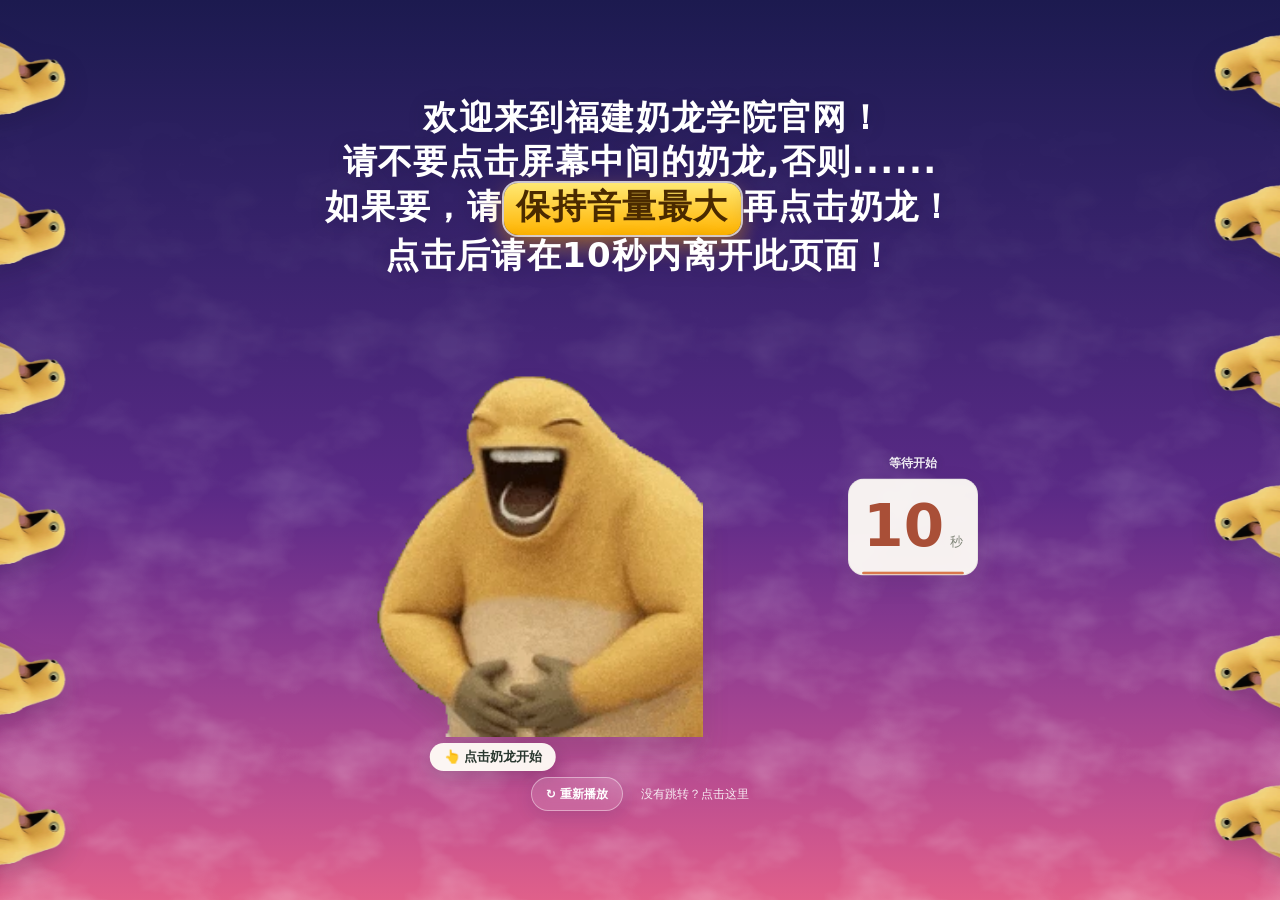
<file: index.html>
<!doctype html>
<html lang="zh-CN">
<head>
  <meta charset="UTF-8" />
  <meta name="viewport" content="width=device-width, initial-scale=1.0" />
  <meta name="theme-color" content="#f4f1e8" />
  <meta name="description" content="奶龙正在大笑，倒计时结束后自动跳转。" />
  <title>三明学院</title>
  <script>
    // 手机访问 index 时进入独立移动页；电脑端保持当前桌面页面。
    // 手机需要查看桌面版时可访问 index.html?desktop=1。
    (function () {
      if (/[?&]desktop=1(?:&|$)/.test(window.location.search)) return;

      var ua = navigator.userAgent || '';
      var mobileUA = /Android|iPhone|iPad|iPod|Mobile|HarmonyOS/i.test(ua);
      var iPadDesktopUA = navigator.platform === 'MacIntel' && navigator.maxTouchPoints > 1;
      var touchPhone = window.matchMedia('(pointer: coarse)').matches && window.innerWidth <= 820;

      if (mobileUA || iPadDesktopUA || touchPhone) {
        // 标记为跳转中，避免 index 和 mobile 各统计一次访问。
        window.__nailongRedirecting = true;
        window.location.replace('mobile.html' + window.location.search + window.location.hash);
      }
    })();
  </script>
  <script>window.__nailongPageOpenedAt = performance.now();</script>
  <script src="stats.js?v=20261112a" defer></script>
  <link rel="preload" href="assets/mascot-sprite-30.webp?v=20261111g" as="image" type="image/webp" fetchpriority="high" />
  <link rel="preload" href="assets/nailong-edge-transparent.png" as="image" type="image/png" />
  <link rel="stylesheet" href="styles.css?v=20261112b" />
  <script src="script.js?v=20261111g" defer></script>
</head>
<body class="grad-028">
  <main class="page-shell">
<h1>&nbsp;&nbsp;欢迎来到福建奶龙学院官网！</h1>
    <h1>请不要点击屏幕中间的奶龙,否则......</h1>
    <h1 class="volume-hint">如果要，请<strong>保持音量最大</strong>再点击奶龙！</h1>
        <h1>点击后请在10秒内离开此页面！</h1> 
    <section class="showcase" id="showcase" aria-label="点击奶龙开始 10 秒倒计时">
      <div class="mascot-wrap" id="mascotWrap" role="button" tabindex="0" aria-label="点击奶龙开始播放声音、动画和倒计时">
        <img
          class="mascot mascot-poster"
          id="mascot"
          src="assets/mascot-laugh-poster.png"
          alt="正在捧腹大笑的奶龙"
          width="240"
          height="240"
          draggable="false"
        />
        <div class="mascot-frames" id="mascotFrames" aria-hidden="true"></div>
        <span class="mascot-play-hint" aria-hidden="true">👆 点击奶龙开始</span>
      </div>

      <div class="countdown-card" id="countdownCard" aria-label="10 秒倒计时">
        <span class="countdown-label" id="countdownLabel">等待开始</span>
        <strong class="countdown-digit" id="countdownDigit" aria-live="assertive">10</strong>
        <span class="countdown-unit">秒</span>
        <div class="countdown-track" aria-hidden="true"><span id="countdownProgress"></span></div>
      </div>
    </section>

    <div class="page-actions">
      <button class="sound-button" id="soundButton" type="button" hidden>开启声音（点击页面也可开启）</button>
      <button class="replay-button" id="replayButton" type="button" aria-label="刷新页面并重新开始 10 秒倒计时">↻ 重新播放</button>
      <a class="manual-link" id="manualLink" href="https://www.fjsmu.edu.cn" rel="noopener noreferrer">没有跳转？点击这里</a>
    </div>

    <div class="visit-stats" id="visitStats" aria-live="polite" hidden>
      <span class="visit-stats__item">总访问量 <strong id="vercount_value_site_pv">--</strong> 次</span>
      <span class="visit-stats__sep" aria-hidden="true">·</span>
      <span class="visit-stats__item">访客 <strong id="vercount_value_site_uv">--</strong> 人</span>
    </div>
  </main>

  <div class="edge-mascots" aria-hidden="true">
    <div class="edge-mascot edge-mascot--left" style="--row: 0;">
      <div class="edge-mascot__pose">
        <img class="edge-mascot__image" src="assets/nailong-edge-transparent.png" alt="" draggable="false" />
      </div>
    </div>
    <div class="edge-mascot edge-mascot--left" style="--row: 1;">
      <div class="edge-mascot__pose">
        <img class="edge-mascot__image" src="assets/nailong-edge-transparent.png" alt="" draggable="false" />
      </div>
    </div>
    <div class="edge-mascot edge-mascot--left" style="--row: 2;">
      <div class="edge-mascot__pose">
        <img class="edge-mascot__image" src="assets/nailong-edge-transparent.png" alt="" draggable="false" />
      </div>
    </div>
    <div class="edge-mascot edge-mascot--left" style="--row: 3;">
      <div class="edge-mascot__pose">
        <img class="edge-mascot__image" src="assets/nailong-edge-transparent.png" alt="" draggable="false" />
      </div>
    </div>
    <div class="edge-mascot edge-mascot--left" style="--row: 4;">
      <div class="edge-mascot__pose">
        <img class="edge-mascot__image" src="assets/nailong-edge-transparent.png" alt="" draggable="false" />
      </div>
    </div>
    <div class="edge-mascot edge-mascot--left" style="--row: 5;">
      <div class="edge-mascot__pose">
        <img class="edge-mascot__image" src="assets/nailong-edge-transparent.png" alt="" draggable="false" />
      </div>
    </div>
    <div class="edge-mascot edge-mascot--right" style="--row: 0;">
      <div class="edge-mascot__pose">
        <img class="edge-mascot__image" src="assets/nailong-edge-transparent.png" alt="" draggable="false" />
      </div>
    </div>
    <div class="edge-mascot edge-mascot--right" style="--row: 1;">
      <div class="edge-mascot__pose">
        <img class="edge-mascot__image" src="assets/nailong-edge-transparent.png" alt="" draggable="false" />
      </div>
    </div>
    <div class="edge-mascot edge-mascot--right" style="--row: 2;">
      <div class="edge-mascot__pose">
        <img class="edge-mascot__image" src="assets/nailong-edge-transparent.png" alt="" draggable="false" />
      </div>
    </div>
    <div class="edge-mascot edge-mascot--right" style="--row: 3;">
      <div class="edge-mascot__pose">
        <img class="edge-mascot__image" src="assets/nailong-edge-transparent.png" alt="" draggable="false" />
      </div>
    </div>
    <div class="edge-mascot edge-mascot--right" style="--row: 4;">
      <div class="edge-mascot__pose">
        <img class="edge-mascot__image" src="assets/nailong-edge-transparent.png" alt="" draggable="false" />
      </div>
    </div>
    <div class="edge-mascot edge-mascot--right" style="--row: 5;">
      <div class="edge-mascot__pose">
        <img class="edge-mascot__image" src="assets/nailong-edge-transparent.png" alt="" draggable="false" />
      </div>
    </div>
  </div>

  <noscript>
    <p class="noscript-note">请启用 JavaScript，或<a href="https://www.fjsmu.edu.cn">直接访问目标网站</a>。</p>
  </noscript>

  <audio id="laughAudio" src="assets/nailong-laugh.mp3" preload="auto" loop playsinline></audio>
</body>
</html>
</file>
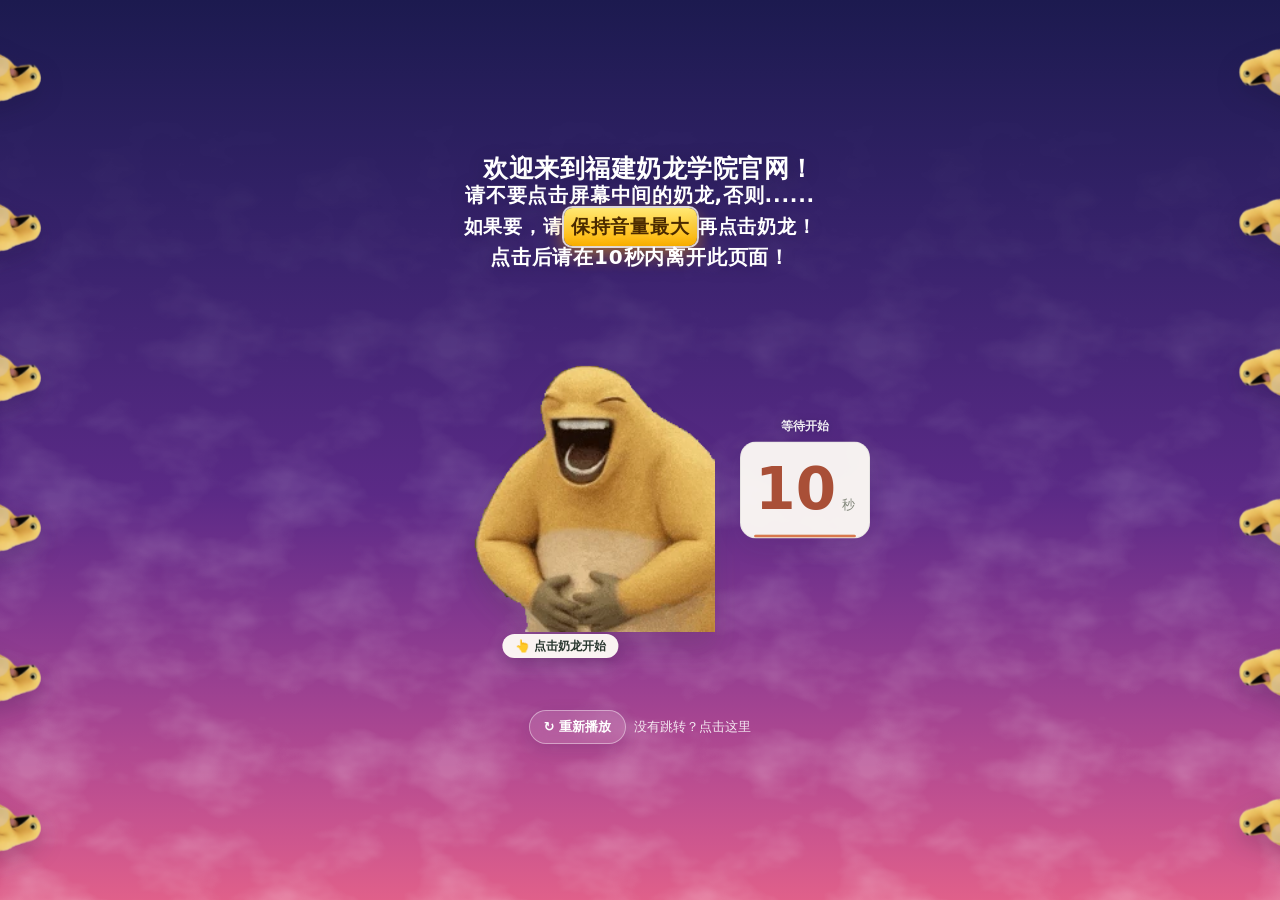
<file: mobile.html>
<!doctype html>
<html lang="zh-CN">
<head>
  <meta charset="UTF-8" />
  <meta name="viewport" content="width=device-width, initial-scale=1.0, viewport-fit=cover" />
  <meta name="theme-color" content="#f4f1e8" />
  <meta name="description" content="奶龙正在大笑，倒计时结束后自动跳转。" />
  <title>三明学院</title>
  <script>window.__nailongPageOpenedAt = performance.now();</script>
  <link rel="preload" href="assets/mascot-sprite-30.webp?v=20261111g" as="image" type="image/webp" fetchpriority="high" />
  <link rel="preload" href="assets/nailong-edge-transparent.png" as="image" type="image/png" />
  <link rel="stylesheet" href="mobile.css?v=20261112b" />
  <script src="mobile.js?v=20261111g" defer></script>
  <script src="stats.js?v=20261112a" defer></script>
</head>
<body class="grad-028 mobile-page">
  <main class="page-shell">
<h1>&nbsp;&nbsp;欢迎来到福建奶龙学院官网！</h1>
    <h1 class="warn-line">请不要点击屏幕中间的奶龙,否则......</h1>
    <h1 class="volume-hint">如果要，请<strong>保持音量最大</strong>再点击奶龙！</h1>
        <h1 class="warn-line">点击后请在10秒内离开此页面！</h1> 
    <section class="showcase" id="showcase" aria-label="点击奶龙开始 10 秒倒计时">
      <div class="mascot-wrap" id="mascotWrap" role="button" tabindex="0" aria-label="点击奶龙开始播放声音、动画和倒计时">
        <img
          class="mascot mascot-poster"
          id="mascot"
          src="assets/mascot-laugh-poster.png"
          alt="正在捧腹大笑的奶龙"
          width="240"
          height="240"
          draggable="false"
        />
        <div class="mascot-frames" id="mascotFrames" aria-hidden="true"></div>
        <span class="mascot-play-hint" aria-hidden="true">👆 点击奶龙开始</span>
      </div>

      <div class="countdown-card" id="countdownCard" aria-label="10 秒倒计时">
        <span class="countdown-label" id="countdownLabel">等待开始</span>
        <strong class="countdown-digit" id="countdownDigit" aria-live="assertive">10</strong>
        <span class="countdown-unit">秒</span>
        <div class="countdown-track" aria-hidden="true"><span id="countdownProgress"></span></div>
      </div>
    </section>

    <div class="page-actions">
      <button class="sound-button" id="soundButton" type="button" hidden>开启声音（点击页面也可开启）</button>
      <button class="replay-button" id="replayButton" type="button" aria-label="刷新页面并重新开始 10 秒倒计时">↻ 重新播放</button>
      <a class="manual-link" id="manualLink" href="https://www.fjsmu.edu.cn" rel="noopener noreferrer">没有跳转？点击这里</a>
    </div>

    <div class="visit-stats" id="visitStats" aria-live="polite" hidden>
      <span class="visit-stats__item">总访问量 <strong id="vercount_value_site_pv">--</strong> 次</span>
      <span class="visit-stats__sep" aria-hidden="true">·</span>
      <span class="visit-stats__item">访客 <strong id="vercount_value_site_uv">--</strong> 人</span>
    </div>
  </main>

  <div class="edge-mascots" aria-hidden="true">
    <div class="edge-mascot edge-mascot--left" style="--row: 0;">
      <div class="edge-mascot__pose">
        <img class="edge-mascot__image" src="assets/nailong-edge-transparent.png" alt="" draggable="false" />
      </div>
    </div>
    <div class="edge-mascot edge-mascot--left" style="--row: 1;">
      <div class="edge-mascot__pose">
        <img class="edge-mascot__image" src="assets/nailong-edge-transparent.png" alt="" draggable="false" />
      </div>
    </div>
    <div class="edge-mascot edge-mascot--left" style="--row: 2;">
      <div class="edge-mascot__pose">
        <img class="edge-mascot__image" src="assets/nailong-edge-transparent.png" alt="" draggable="false" />
      </div>
    </div>
    <div class="edge-mascot edge-mascot--left" style="--row: 3;">
      <div class="edge-mascot__pose">
        <img class="edge-mascot__image" src="assets/nailong-edge-transparent.png" alt="" draggable="false" />
      </div>
    </div>
    <div class="edge-mascot edge-mascot--left" style="--row: 4;">
      <div class="edge-mascot__pose">
        <img class="edge-mascot__image" src="assets/nailong-edge-transparent.png" alt="" draggable="false" />
      </div>
    </div>
    <div class="edge-mascot edge-mascot--left" style="--row: 5;">
      <div class="edge-mascot__pose">
        <img class="edge-mascot__image" src="assets/nailong-edge-transparent.png" alt="" draggable="false" />
      </div>
    </div>
    <div class="edge-mascot edge-mascot--right" style="--row: 0;">
      <div class="edge-mascot__pose">
        <img class="edge-mascot__image" src="assets/nailong-edge-transparent.png" alt="" draggable="false" />
      </div>
    </div>
    <div class="edge-mascot edge-mascot--right" style="--row: 1;">
      <div class="edge-mascot__pose">
        <img class="edge-mascot__image" src="assets/nailong-edge-transparent.png" alt="" draggable="false" />
      </div>
    </div>
    <div class="edge-mascot edge-mascot--right" style="--row: 2;">
      <div class="edge-mascot__pose">
        <img class="edge-mascot__image" src="assets/nailong-edge-transparent.png" alt="" draggable="false" />
      </div>
    </div>
    <div class="edge-mascot edge-mascot--right" style="--row: 3;">
      <div class="edge-mascot__pose">
        <img class="edge-mascot__image" src="assets/nailong-edge-transparent.png" alt="" draggable="false" />
      </div>
    </div>
    <div class="edge-mascot edge-mascot--right" style="--row: 4;">
      <div class="edge-mascot__pose">
        <img class="edge-mascot__image" src="assets/nailong-edge-transparent.png" alt="" draggable="false" />
      </div>
    </div>
    <div class="edge-mascot edge-mascot--right" style="--row: 5;">
      <div class="edge-mascot__pose">
        <img class="edge-mascot__image" src="assets/nailong-edge-transparent.png" alt="" draggable="false" />
      </div>
    </div>
  </div>

  <noscript>
    <p class="noscript-note">请启用 JavaScript，或<a href="https://www.fjsmu.edu.cn">直接访问目标网站</a>。</p>
  </noscript>

  <audio id="laughAudio" src="assets/nailong-laugh.mp3" preload="auto" loop playsinline></audio>
</body>
</html>
</file>
<file: styles.css>
:root {
  color-scheme: light;
  --paper: #f4f1e8;
  --ink: #29372f;
  --muted: #858a7e;
  --accent: #d9784d;
  --accent-dark: #a94f37;
  --ease-pop: cubic-bezier(.2, .9, .25, 1.25);
}

* { box-sizing: border-box; }
html, body { min-width: 320px; min-height: 100%; }
body {
  min-height: 100vh;
  min-height: 100svh;
  margin: 0;
  overflow-x: hidden;
  color: #fff;
  background-color: #1c1a4f;
  background-image: linear-gradient(180deg, #1c1a4f, #5b2a86 55%, #e0608a);
  background-image: linear-gradient(180deg in oklch, #1c1a4f, #5b2a86 55%, #e0608a);
  background-attachment: fixed;
  font-family: ui-sans-serif, system-ui, -apple-system, BlinkMacSystemFont, "Segoe UI", "PingFang SC", "Microsoft YaHei", sans-serif;
}

.page-shell {
  position: relative;
  z-index: 1;
  display: flex;
  width: min(100% - 40px, 780px);
  min-height: 100vh;
  min-height: 100svh;
  margin: 0 auto;
  padding: 28px 0 22px;
  align-items: center;
  flex-direction: column;
  justify-content: center;
}

h1 {
  margin: 0 0 -2px;
  color: #fff;
  text-shadow: 0 2px 18px rgba(25, 15, 55, .24);
  font-size: clamp(25px, 4vw, 34px);
  font-weight: 850;
  letter-spacing: .04em;
}

/* 音量提示：奶龙同款亮黄色高亮块，一眼可见。 */
.volume-hint strong {
  display: inline-block;
  margin: 0 .06em;
  padding: .04em .36em .14em;
  border-radius: .42em;
  color: #4a2a00;
  background: linear-gradient(180deg, #ffe873, #ffb300);
  box-shadow: 0 0 0 2px rgba(255, 255, 255, .72), 0 10px 22px rgba(255, 168, 0, .5);
  text-shadow: none;
  white-space: nowrap;
}

.showcase {
  position: relative;
  isolation: isolate;
  width: min(100%, 760px);
  height: 500px;
}

.mascot-wrap {
  position: absolute;
  z-index: 2;
  top: 50%;
  left: 3%;
  display: grid;
  width: min(66%, 420px);
  place-items: center;
  transform: translateY(-50%);
  transform-origin: 50% 75%;
}

.mascot {
  display: block;
  width: 100%;
  height: auto;
  object-fit: contain;
  user-select: none;
  -webkit-user-drag: none;
  filter: drop-shadow(0 16px 13px rgba(56, 63, 48, .12));
}

/* 右侧倒计时：保持简洁，不使用环形或圆形底图。 */
.countdown-card {
  position: absolute;
  z-index: 12;
  top: 50%;
  right: clamp(8px, 5vw, 42px);
  display: flex;
  min-width: 126px;
  align-items: baseline;
  justify-content: center;
  gap: 6px;
  padding: 17px 14px 20px;
  border: 1px solid rgba(41, 55, 47, .07);
  border-radius: 16px;
  color: var(--ink);
  background: rgba(255, 253, 247, .94);
  box-shadow: 0 8px 26px rgba(48, 57, 45, .08);
  transform: translateY(-50%);
}

.countdown-label {
  position: absolute;
  top: -25px;
  left: 0;
  width: 100%;
  color: rgba(255, 255, 255, .9);
  font-size: 12px;
  font-weight: 650;
  text-align: center;
  text-shadow: 0 1px 8px rgba(25, 15, 55, .25);
}

.countdown-digit {
  min-width: 54px;
  color: var(--accent-dark);
  font-size: 58px;
  font-weight: 900;
  line-height: 1;
  text-align: center;
  font-variant-numeric: tabular-nums;
}

.countdown-digit.pop { animation: digitPop .42s var(--ease-pop); }
.countdown-unit { color: var(--muted); font-size: 13px; }

.countdown-track {
  position: absolute;
  right: 13px;
  bottom: 0;
  left: 13px;
  height: 3px;
  overflow: hidden;
  border-radius: 3px;
  background: #e8e3d8;
}

.countdown-track span {
  display: block;
  width: 100%;
  height: 100%;
  border-radius: inherit;
  background: var(--accent);
  transform: scaleX(1);
  transform-origin: left center;
  transition: transform .9s linear;
}

.page-actions {
  display: flex;
  min-height: 30px;
  align-items: center;
  justify-content: center;
  flex-wrap: wrap;
  gap: 12px 18px;
}

/* 访客统计：轻量地放在操作按钮下方，不抢倒计时的视觉重点。 */
.visit-stats {
  display: inline-flex;
  min-height: 26px;
  align-items: center;
  justify-content: center;
  gap: 8px;
  margin-top: 10px;
  padding: 4px 12px;
  border: 1px solid rgba(255, 255, 255, .22);
  border-radius: 999px;
  color: rgba(255, 255, 255, .92);
  background: rgba(28, 26, 79, .34);
  font-size: 12.5px;
  line-height: 1;
  letter-spacing: .02em;
  backdrop-filter: blur(6px);
}

.visit-stats strong {
  color: #fff;
  font-weight: 800;
  font-variant-numeric: tabular-nums;
  text-shadow: 0 1px 2px rgba(24, 12, 60, .35);
}

.visit-stats__sep { opacity: .4; }

.visit-stats[hidden] { display: none; }

.visit-stats--offline { opacity: .55; }

.manual-link {
  color: rgba(255, 255, 255, .88);
  font-size: 12px;
  text-decoration: none;
  text-underline-offset: 3px;
}
.manual-link:hover { color: #fff; text-decoration: underline; }

.sound-button {
  padding: 7px 12px;
  border: 1px solid #d9d2c3;
  border-radius: 999px;
  color: var(--ink);
  background: #fffdf7;
  font: inherit;
  font-size: 12px;
  cursor: pointer;
}
.sound-button[hidden] { display: none; }

.replay-button {
  display: inline-flex;
  min-height: 34px;
  align-items: center;
  justify-content: center;
  gap: 7px;
  padding: 7px 14px;
  border: 1px solid rgba(255, 255, 255, .42);
  border-radius: 999px;
  color: #fff;
  background: rgba(255, 255, 255, .13);
  box-shadow: 0 5px 18px rgba(28, 26, 79, .12);
  backdrop-filter: blur(8px);
  font: inherit;
  font-size: 12px;
  font-weight: 650;
  cursor: pointer;
  transition: background-color .18s ease, border-color .18s ease, transform .18s ease;
}
.replay-button:hover {
  border-color: rgba(255, 255, 255, .72);
  background: rgba(255, 255, 255, .22);
  transform: translateY(-1px);
}
.replay-button:active { transform: translateY(0); }
.replay-button:focus-visible,
.sound-button:focus-visible,
.manual-link:focus-visible {
  outline: 2px solid #fff;
  outline-offset: 3px;
}

.sound-button:hover { border-color: var(--accent); }

.noscript-note {
  position: fixed;
  right: 16px;
  bottom: 16px;
  left: 16px;
  margin: 0;
  padding: 12px 16px;
  border-radius: 10px;
  color: var(--ink);
  background: #fffdf7;
  text-align: center;
}
.noscript-note a { color: var(--accent-dark); }

@media (max-width: 600px) {
  .page-shell { width: min(100% - 24px, 480px); padding: 20px 0 16px; }
  h1 { margin-bottom: 0; font-size: 27px; }
  .showcase { height: min(112vw, 430px); min-height: 300px; }
  .mascot-wrap { left: 0; width: 72%; }
  .countdown-card {
    right: 2px;
    min-width: 82px;
    gap: 3px;
    padding: 13px 5px 16px;
    border-radius: 13px;
  }
  .countdown-label { top: -22px; font-size: 11px; }
  .countdown-digit { min-width: 45px; font-size: 47px; }
  .countdown-unit { font-size: 12px; }
  .countdown-track { right: 9px; left: 9px; }
  .page-actions { min-height: 34px; }
}

@media (prefers-reduced-motion: reduce) {
  *, *::before, *::after { animation-duration: .01ms !important; animation-iteration-count: 1 !important; transition-duration: .01ms !important; }
}

/* Dusk gradient is now the full-page backdrop, not a standalone card. */
body.grad-028 {
  position: relative;
  isolation: isolate;
}

body.grad-028::before {
  content: "";
  position: fixed;
  inset: 0;
  z-index: 0;
  background: url("data:image/svg+xml,%3Csvg xmlns='http://www.w3.org/2000/svg' width='420' height='420'%3E%3Cfilter id='m' x='0' y='0' width='100%25' height='100%25'%3E%3CfeTurbulence type='fractalNoise' baseFrequency='.011 .02' numOctaves='4' seed='3' stitchTiles='stitch'/%3E%3CfeColorMatrix values='0 0 0 0 1 0 0 0 0 1 0 0 0 0 1 2.4 0 0 0 -1'/%3E%3C/filter%3E%3Crect width='100%25' height='100%25' filter='%75rl(%23m)'/%3E%3C/svg%3E") 0 0 / 420px 420px;
  opacity: .22;
  mask: linear-gradient(to top, #000 8%, #0000 90%);
  animation: grad-028-drift 70s linear infinite;
  pointer-events: none;
}

@keyframes grad-028-drift {
  to { background-position: 420px 0; }
}

@media (prefers-reduced-motion: reduce) {
  body.grad-028::before {
    animation: none !important;
    transition: none !important;
  }
}


/* 左右双列循环弹射：每列由上至下错峰启动，持续循环到页面 10 秒跳转。 */
.page-shell { z-index: 2; }
.edge-mascots {
  position: fixed;
  z-index: 8;
  inset: 0;
  overflow: hidden;
  pointer-events: none;
  user-select: none;
}
.edge-mascot {
  position: absolute;
  top: calc(var(--row) * 16.6667% + 8.3333%);
  display: block;
  width: clamp(76px, 9vw, 112px);
  aspect-ratio: 504 / 495;
  filter: drop-shadow(0 9px 12px rgba(20, 13, 45, .2));
  will-change: transform;
  -webkit-user-drag: none;
  --cycle-duration: 1.65s;
  --row-delay: calc(var(--row) * .19s);
}
.edge-mascot__pose {
  width: 100%;
  height: 100%;
  transform-origin: 50% 50%;
  will-change: transform;
}
.edge-mascot__image {
  display: block;
  width: 100%;
  height: 100%;
  object-fit: contain;
  user-select: none;
  -webkit-user-drag: none;
}

/* 左列：从左侧屏幕外向右弹入；每轮弹射后立即进入下一轮。 */
.edge-mascot--left {
  left: -7px;
  transform: translate(-128%, -50%);
  animation: edge-pop-left var(--cycle-duration) cubic-bezier(.16, .88, .25, 1) var(--row-delay) infinite both;
}
.edge-mascot--left .edge-mascot__pose {
  animation: edge-pop-squash-x var(--cycle-duration) ease-out var(--row-delay) infinite both;
}
.edge-mascot--left .edge-mascot__image { transform: rotate(90deg); }

/* 右列相对左列错开 0.08 秒；两列均保持从上至下的弹射顺序。 */
.edge-mascot--right {
  right: -7px;
  transform: translate(128%, -50%);
  animation: edge-pop-right var(--cycle-duration) cubic-bezier(.16, .88, .25, 1) calc(var(--row-delay) + .08s) infinite both;
}
.edge-mascot--right .edge-mascot__pose {
  animation: edge-pop-squash-x var(--cycle-duration) ease-out calc(var(--row-delay) + .08s) infinite both;
}
.edge-mascot--right .edge-mascot__image { transform: rotate(-90deg); }

/* 单次弹射仍为 0.62 秒；剩余时间保持在边缘。1.65 秒后从屏幕外重新弹入。 */
@keyframes edge-pop-left {
  0%    { transform: translate(-128%, -50%) rotate(-8deg); }
  14.3% { transform: translate(-17%, -50%) rotate(4.2deg); }
  21.1% { transform: translate(-37%, -50%) rotate(-2.8deg); }
  26.7% { transform: translate(-25%, -50%) rotate(1.7deg); }
  31.6% { transform: translate(-33%, -50%) rotate(-.9deg); }
  35.3% { transform: translate(-29%, -50%) rotate(.35deg); }
  37.6%, 100% { transform: translate(-30%, -50%) rotate(0); }
}
@keyframes edge-pop-right {
  0%    { transform: translate(128%, -50%) rotate(8deg); }
  14.3% { transform: translate(17%, -50%) rotate(-4.2deg); }
  21.1% { transform: translate(37%, -50%) rotate(2.8deg); }
  26.7% { transform: translate(25%, -50%) rotate(-1.7deg); }
  31.6% { transform: translate(33%, -50%) rotate(.9deg); }
  35.3% { transform: translate(29%, -50%) rotate(-.35deg); }
  37.6%, 100% { transform: translate(30%, -50%) rotate(0); }
}
@keyframes edge-pop-squash-x {
  0%    { transform: scale(.78, .92); }
  14.3% { transform: scale(1.16, .88); }
  21.1% { transform: scale(.86, 1.12); }
  26.7% { transform: scale(1.07, .96); }
  31.6% { transform: scale(.95, 1.04); }
  35.3% { transform: scale(1.015, .995); }
  37.6%, 100% { transform: scale(1, 1); }
}

@media (max-width: 600px) {
  .edge-mascot { width: clamp(54px, 16vw, 82px); }
  .edge-mascot--left { left: -5px; }
  .edge-mascot--right { right: -5px; }
}

@media (prefers-reduced-motion: reduce) {
  .edge-mascot,
  .edge-mascot__pose {
    animation: none !important;
    will-change: auto;
  }
  .edge-mascot--left { transform: translate(-30%, -50%); }
  .edge-mascot--right { transform: translate(30%, -50%); }
  .edge-mascot__pose { transform: none; }
}

/* ===== 中间奶龙：点击后逐帧播放 PNG 精灵图 =====
   精灵图为 8 列 × 8 行，每格 244px（59 帧）。JavaScript 每 100ms
   修改 background-position，不依赖 GIF/动态 WebP/Canvas，
   在微信内置浏览器中也能稳定逐帧播放。 */
.mascot-wrap {
  cursor: pointer;
  -webkit-tap-highlight-color: transparent;
  -webkit-touch-callout: none;
  touch-action: manipulation;
}

.mascot-wrap:focus-visible {
  border-radius: 18px;
  outline: 3px solid rgba(255, 255, 255, .9);
  outline-offset: 6px;
}

.mascot-poster { transition: transform .15s ease; }
.mascot-wrap:active .mascot-poster { transform: scale(.975); }

.mascot-play-hint {
  position: absolute;
  z-index: 4;
  top: calc(100% + 6px);
  left: 50%;
  padding: 5px 14px;
  border-radius: 999px;
  color: var(--ink);
  background: rgba(255, 253, 247, .95);
  box-shadow: 0 6px 18px rgba(20, 13, 45, .2);
  font-size: 13px;
  font-weight: 700;
  line-height: 1.35;
  white-space: nowrap;
  pointer-events: none;
  transform: translateX(-50%);
  transition: opacity .2s ease, visibility .2s ease;
}

body.experience-started .mascot-play-hint {
  opacity: 0;
  visibility: hidden;
}

.mascot-frames {
  position: absolute;
  inset: 0;
  display: none;
  background-repeat: no-repeat;
  background-position: 0 0;
  background-size: 800% 800%;
  pointer-events: none;
  filter: drop-shadow(0 16px 13px rgba(56, 63, 48, .12));
}

/* 第一帧精灵图就位后才隐藏静态图，避免点击瞬间闪白。 */
.mascot-wrap.is-frames-playing .mascot-poster { visibility: hidden; }
.mascot-wrap.is-frames-playing .mascot-frames { display: block; }

/* 精灵图仍在下载时，让静态图轻微晃动，提示已经响应点击。 */
@keyframes mascot-waiting {
  0%, 100% { transform: translateY(0) rotate(0); }
  25%      { transform: translateY(-3px) rotate(-1.4deg); }
  75%      { transform: translateY(2px) rotate(1.4deg); }
}

.mascot-wrap.is-waiting .mascot-poster {
  visibility: visible;
  animation: mascot-waiting .7s ease-in-out infinite;
}
</file>
<file: mobile.css>
:root {
  color-scheme: light;
  --paper: #f4f1e8;
  --ink: #29372f;
  --muted: #858a7e;
  --accent: #d9784d;
  --accent-dark: #a94f37;
  --ease-pop: cubic-bezier(.2, .9, .25, 1.25);
}

* { box-sizing: border-box; }
html, body { min-width: 320px; min-height: 100%; }
body {
  min-height: 100vh;
  min-height: 100svh;
  margin: 0;
  overflow-x: hidden;
  color: #fff;
  background-color: #1c1a4f;
  background-image: linear-gradient(180deg, #1c1a4f, #5b2a86 55%, #e0608a);
  background-image: linear-gradient(180deg in oklch, #1c1a4f, #5b2a86 55%, #e0608a);
  background-attachment: fixed;
  font-family: ui-sans-serif, system-ui, -apple-system, BlinkMacSystemFont, "Segoe UI", "PingFang SC", "Microsoft YaHei", sans-serif;
}

.page-shell {
  position: relative;
  z-index: 1;
  display: flex;
  width: min(100% - 40px, 780px);
  min-height: 100vh;
  min-height: 100svh;
  margin: 0 auto;
  padding: 28px 0 22px;
  align-items: center;
  flex-direction: column;
  justify-content: center;
}

h1 {
  margin: 0 0 -2px;
  color: #fff;
  text-shadow: 0 2px 18px rgba(25, 15, 55, .24);
  font-size: clamp(25px, 4vw, 34px);
  font-weight: 850;
  letter-spacing: .04em;
}

.showcase {
  position: relative;
  isolation: isolate;
  width: min(100%, 760px);
  height: 500px;
}

.mascot-wrap {
  position: absolute;
  z-index: 2;
  top: 50%;
  left: 3%;
  display: grid;
  width: min(66%, 420px);
  place-items: center;
  transform: translateY(-50%);
  transform-origin: 50% 75%;
}

.mascot {
  display: block;
  width: 100%;
  height: auto;
  object-fit: contain;
  user-select: none;
  -webkit-user-drag: none;
  filter: drop-shadow(0 16px 13px rgba(56, 63, 48, .12));
}

/* 右侧倒计时：保持简洁，不使用环形或圆形底图。 */
.countdown-card {
  position: absolute;
  z-index: 12;
  top: 50%;
  right: clamp(8px, 5vw, 42px);
  display: flex;
  min-width: 126px;
  align-items: baseline;
  justify-content: center;
  gap: 6px;
  padding: 17px 14px 20px;
  border: 1px solid rgba(41, 55, 47, .07);
  border-radius: 16px;
  color: var(--ink);
  background: rgba(255, 253, 247, .94);
  box-shadow: 0 8px 26px rgba(48, 57, 45, .08);
  transform: translateY(-50%);
}

.countdown-label {
  position: absolute;
  top: -25px;
  left: 0;
  width: 100%;
  color: rgba(255, 255, 255, .9);
  font-size: 12px;
  font-weight: 650;
  text-align: center;
  text-shadow: 0 1px 8px rgba(25, 15, 55, .25);
}

.countdown-digit {
  min-width: 54px;
  color: var(--accent-dark);
  font-size: 58px;
  font-weight: 900;
  line-height: 1;
  text-align: center;
  font-variant-numeric: tabular-nums;
}

.countdown-digit.pop { animation: digitPop .42s var(--ease-pop); }
.countdown-unit { color: var(--muted); font-size: 13px; }

.countdown-track {
  position: absolute;
  right: 13px;
  bottom: 0;
  left: 13px;
  height: 3px;
  overflow: hidden;
  border-radius: 3px;
  background: #e8e3d8;
}

.countdown-track span {
  display: block;
  width: 100%;
  height: 100%;
  border-radius: inherit;
  background: var(--accent);
  transform: scaleX(1);
  transform-origin: left center;
  transition: transform .9s linear;
}

.page-actions {
  display: flex;
  min-height: 30px;
  align-items: center;
  justify-content: center;
  flex-wrap: wrap;
  gap: 12px 18px;
}

.manual-link {
  color: rgba(255, 255, 255, .88);
  font-size: 12px;
  text-decoration: none;
  text-underline-offset: 3px;
}
.manual-link:hover { color: #fff; text-decoration: underline; }

.sound-button {
  padding: 7px 12px;
  border: 1px solid #d9d2c3;
  border-radius: 999px;
  color: var(--ink);
  background: #fffdf7;
  font: inherit;
  font-size: 12px;
  cursor: pointer;
}
.sound-button[hidden] { display: none; }

.replay-button {
  display: inline-flex;
  min-height: 34px;
  align-items: center;
  justify-content: center;
  gap: 7px;
  padding: 7px 14px;
  border: 1px solid rgba(255, 255, 255, .42);
  border-radius: 999px;
  color: #fff;
  background: rgba(255, 255, 255, .13);
  box-shadow: 0 5px 18px rgba(28, 26, 79, .12);
  backdrop-filter: blur(8px);
  font: inherit;
  font-size: 12px;
  font-weight: 650;
  cursor: pointer;
  transition: background-color .18s ease, border-color .18s ease, transform .18s ease;
}
.replay-button:hover {
  border-color: rgba(255, 255, 255, .72);
  background: rgba(255, 255, 255, .22);
  transform: translateY(-1px);
}
.replay-button:active { transform: translateY(0); }
.replay-button:focus-visible,
.sound-button:focus-visible,
.manual-link:focus-visible {
  outline: 2px solid #fff;
  outline-offset: 3px;
}

.sound-button:hover { border-color: var(--accent); }

.noscript-note {
  position: fixed;
  right: 16px;
  bottom: 16px;
  left: 16px;
  margin: 0;
  padding: 12px 16px;
  border-radius: 10px;
  color: var(--ink);
  background: #fffdf7;
  text-align: center;
}
.noscript-note a { color: var(--accent-dark); }

@media (max-width: 600px) {
  .page-shell { width: min(100% - 24px, 480px); padding: 20px 0 16px; }
  h1 { margin-bottom: 0; font-size: 27px; }
  .showcase { height: min(112vw, 430px); min-height: 300px; }
  .mascot-wrap { left: 0; width: 72%; }
  .countdown-card {
    right: 2px;
    min-width: 82px;
    gap: 3px;
    padding: 13px 5px 16px;
    border-radius: 13px;
  }
  .countdown-label { top: -22px; font-size: 11px; }
  .countdown-digit { min-width: 45px; font-size: 47px; }
  .countdown-unit { font-size: 12px; }
  .countdown-track { right: 9px; left: 9px; }
  .page-actions { min-height: 34px; }
}

@media (prefers-reduced-motion: reduce) {
  *, *::before, *::after { animation-duration: .01ms !important; animation-iteration-count: 1 !important; transition-duration: .01ms !important; }
}

/* Dusk gradient is now the full-page backdrop, not a standalone card. */
body.grad-028 {
  position: relative;
  isolation: isolate;
}

body.grad-028::before {
  content: "";
  position: fixed;
  inset: 0;
  z-index: 0;
  background: url("data:image/svg+xml,%3Csvg xmlns='http://www.w3.org/2000/svg' width='420' height='420'%3E%3Cfilter id='m' x='0' y='0' width='100%25' height='100%25'%3E%3CfeTurbulence type='fractalNoise' baseFrequency='.011 .02' numOctaves='4' seed='3' stitchTiles='stitch'/%3E%3CfeColorMatrix values='0 0 0 0 1 0 0 0 0 1 0 0 0 0 1 2.4 0 0 0 -1'/%3E%3C/filter%3E%3Crect width='100%25' height='100%25' filter='%75rl(%23m)'/%3E%3C/svg%3E") 0 0 / 420px 420px;
  opacity: .22;
  mask: linear-gradient(to top, #000 8%, #0000 90%);
  animation: grad-028-drift 70s linear infinite;
  pointer-events: none;
}

@keyframes grad-028-drift {
  to { background-position: 420px 0; }
}

@media (prefers-reduced-motion: reduce) {
  body.grad-028::before {
    animation: none !important;
    transition: none !important;
  }
}


/* 左右双列循环弹射：每列由上至下错峰启动，持续循环到页面 10 秒跳转。 */
.page-shell { z-index: 2; }
.edge-mascots {
  position: fixed;
  z-index: 8;
  inset: 0;
  overflow: hidden;
  pointer-events: none;
  user-select: none;
}
.edge-mascot {
  position: absolute;
  top: calc(var(--row) * 16.6667% + 8.3333%);
  display: block;
  width: clamp(76px, 9vw, 112px);
  aspect-ratio: 504 / 495;
  filter: drop-shadow(0 9px 12px rgba(20, 13, 45, .2));
  will-change: transform;
  -webkit-user-drag: none;
  --cycle-duration: 1.65s;
  --row-delay: calc(var(--row) * .19s);
}
.edge-mascot__pose {
  width: 100%;
  height: 100%;
  transform-origin: 50% 50%;
  will-change: transform;
}
.edge-mascot__image {
  display: block;
  width: 100%;
  height: 100%;
  object-fit: contain;
  user-select: none;
  -webkit-user-drag: none;
}

/* 左列：从左侧屏幕外向右弹入；每轮弹射后立即进入下一轮。 */
.edge-mascot--left {
  left: -7px;
  transform: translate(-128%, -50%);
  animation: edge-pop-left var(--cycle-duration) cubic-bezier(.16, .88, .25, 1) var(--row-delay) infinite both;
}
.edge-mascot--left .edge-mascot__pose {
  animation: edge-pop-squash-x var(--cycle-duration) ease-out var(--row-delay) infinite both;
}
.edge-mascot--left .edge-mascot__image { transform: rotate(90deg); }

/* 右列相对左列错开 0.08 秒；两列均保持从上至下的弹射顺序。 */
.edge-mascot--right {
  right: -7px;
  transform: translate(128%, -50%);
  animation: edge-pop-right var(--cycle-duration) cubic-bezier(.16, .88, .25, 1) calc(var(--row-delay) + .08s) infinite both;
}
.edge-mascot--right .edge-mascot__pose {
  animation: edge-pop-squash-x var(--cycle-duration) ease-out calc(var(--row-delay) + .08s) infinite both;
}
.edge-mascot--right .edge-mascot__image { transform: rotate(-90deg); }

/* 单次弹射仍为 0.62 秒；剩余时间保持在边缘。1.65 秒后从屏幕外重新弹入。 */
@keyframes edge-pop-left {
  0%    { transform: translate(-128%, -50%) rotate(-8deg); }
  14.3% { transform: translate(-17%, -50%) rotate(4.2deg); }
  21.1% { transform: translate(-37%, -50%) rotate(-2.8deg); }
  26.7% { transform: translate(-25%, -50%) rotate(1.7deg); }
  31.6% { transform: translate(-33%, -50%) rotate(-.9deg); }
  35.3% { transform: translate(-29%, -50%) rotate(.35deg); }
  37.6%, 100% { transform: translate(-30%, -50%) rotate(0); }
}
@keyframes edge-pop-right {
  0%    { transform: translate(128%, -50%) rotate(8deg); }
  14.3% { transform: translate(17%, -50%) rotate(-4.2deg); }
  21.1% { transform: translate(37%, -50%) rotate(2.8deg); }
  26.7% { transform: translate(25%, -50%) rotate(-1.7deg); }
  31.6% { transform: translate(33%, -50%) rotate(.9deg); }
  35.3% { transform: translate(29%, -50%) rotate(-.35deg); }
  37.6%, 100% { transform: translate(30%, -50%) rotate(0); }
}
@keyframes edge-pop-squash-x {
  0%    { transform: scale(.78, .92); }
  14.3% { transform: scale(1.16, .88); }
  21.1% { transform: scale(.86, 1.12); }
  26.7% { transform: scale(1.07, .96); }
  31.6% { transform: scale(.95, 1.04); }
  35.3% { transform: scale(1.015, .995); }
  37.6%, 100% { transform: scale(1, 1); }
}

@media (max-width: 600px) {
  .edge-mascot { width: clamp(54px, 16vw, 82px); }
  .edge-mascot--left { left: -5px; }
  .edge-mascot--right { right: -5px; }
}

@media (prefers-reduced-motion: reduce) {
  .edge-mascot,
  .edge-mascot__pose {
    animation: none !important;
    will-change: auto;
  }
  .edge-mascot--left { transform: translate(-30%, -50%); }
  .edge-mascot--right { transform: translate(30%, -50%); }
  .edge-mascot__pose { transform: none; }
}

/* ===== 中间奶龙：点击后逐帧播放 PNG 精灵图 =====
   精灵图为 8 列 × 8 行，每格 244px（59 帧）。JavaScript 每 100ms
   修改 background-position，不依赖 GIF/动态 WebP/Canvas，
   在微信内置浏览器中也能稳定逐帧播放。 */
.mascot-wrap {
  cursor: pointer;
  -webkit-tap-highlight-color: transparent;
  -webkit-touch-callout: none;
  touch-action: manipulation;
}

.mascot-wrap:focus-visible {
  border-radius: 18px;
  outline: 3px solid rgba(255, 255, 255, .9);
  outline-offset: 6px;
}

.mascot-poster { transition: transform .15s ease; }
.mascot-wrap:active .mascot-poster { transform: scale(.975); }

.mascot-play-hint {
  position: absolute;
  z-index: 4;
  top: calc(100% + 6px);
  left: 50%;
  padding: 5px 14px;
  border-radius: 999px;
  color: var(--ink);
  background: rgba(255, 253, 247, .95);
  box-shadow: 0 6px 18px rgba(20, 13, 45, .2);
  font-size: 13px;
  font-weight: 700;
  line-height: 1.35;
  white-space: nowrap;
  pointer-events: none;
  transform: translateX(-50%);
  transition: opacity .2s ease, visibility .2s ease;
}

body.experience-started .mascot-play-hint {
  opacity: 0;
  visibility: hidden;
}

.mascot-frames {
  position: absolute;
  inset: 0;
  display: none;
  background-repeat: no-repeat;
  background-position: 0 0;
  background-size: 800% 800%;
  pointer-events: none;
  filter: drop-shadow(0 16px 13px rgba(56, 63, 48, .12));
}

/* 第一帧精灵图就位后才隐藏静态图，避免点击瞬间闪白。 */
.mascot-wrap.is-frames-playing .mascot-poster { visibility: hidden; }
.mascot-wrap.is-frames-playing .mascot-frames { display: block; }


/* ===== 独立手机页 mobile.html 的专用适配 ===== */
html {
  -webkit-text-size-adjust: 100%;
  text-size-adjust: 100%;
}

body.mobile-page {
  min-height: 100svh;
  overscroll-behavior-y: none;
}

.mobile-page .page-shell {
  width: min(100% - 20px, 460px);
  padding-top: calc(18px + env(safe-area-inset-top));
  padding-bottom: calc(20px + env(safe-area-inset-bottom));
}

.mobile-page h1:first-of-type {
  font-size: clamp(19px, 6vw, 25px);
  line-height: 1.2;
  letter-spacing: .02em;
  white-space: nowrap;
}

.mobile-page .warn-line {
  max-width: 100%;
  font-size: clamp(14px, 4.9vw, 20px);
  line-height: 1.3;
  white-space: nowrap;
}

.mobile-page .volume-hint {
  max-width: 100%;
  margin-top: 2px;
  font-size: clamp(15px, 5vw, 19px);
  line-height: 1.8;
  white-space: nowrap;
}

.mobile-page .volume-hint strong {
  display: inline-block;
  margin: 0 .06em;
  padding: .06em .38em .16em;
  border-radius: .44em;
  color: #4a2a00;
  background: linear-gradient(180deg, #ffe873, #ffb300);
  box-shadow: 0 0 0 2px rgba(255, 255, 255, .8), 0 8px 20px rgba(255, 168, 0, .55);
  font-weight: 900;
  text-shadow: none;
  white-space: nowrap;
}

.mobile-page .showcase {
  height: clamp(320px, 113vw, 440px);
  min-height: 0;
  margin-top: 2px;
}

.mobile-page .mascot-wrap {
  top: 47%;
  left: -1%;
  width: min(72%, 310px);
}

.mobile-page .countdown-card {
  right: 0;
}

.mobile-page .page-actions {
  flex-wrap: wrap;
  justify-content: center;
  gap: 8px;
}

/* 访客统计：手机端同样显示成居中的小胶囊。 */
.mobile-page .visit-stats {
  display: inline-flex;
  min-height: 24px;
  align-items: center;
  justify-content: center;
  gap: 7px;
  margin-top: 8px;
  padding: 4px 10px;
  border: 1px solid rgba(255, 255, 255, .22);
  border-radius: 999px;
  color: rgba(255, 255, 255, .92);
  background: rgba(28, 26, 79, .34);
  font-size: 12px;
  line-height: 1;
  letter-spacing: .02em;
}

.mobile-page .visit-stats[hidden] { display: none; }

.mobile-page .visit-stats strong {
  color: #fff;
  font-weight: 800;
  font-variant-numeric: tabular-nums;
  text-shadow: 0 1px 2px rgba(24, 12, 60, .35);
}

.mobile-page .visit-stats__sep { opacity: .4; }

.mobile-page .sound-button,
.mobile-page .replay-button,
.mobile-page .manual-link {
  font-size: 13px;
}

.mobile-page .edge-mascot {
  width: clamp(50px, 14vw, 74px);
}

.mobile-page .mascot-play-hint {
  top: calc(100% + 2px);
  padding: 4px 12px;
  font-size: 12px;
}
/* 小屏/矮屏手机：收拢纵向间距，尽量让倒计时、奶龙和按钮都留在首屏。 */
@media (max-width: 340px), (max-height: 560px) {
  .mobile-page .page-shell {
    padding-top: calc(12px + env(safe-area-inset-top));
    padding-bottom: calc(12px + env(safe-area-inset-bottom));
  }

  .mobile-page .warn-line {
    font-size: clamp(12px, 4.6vw, 16px);
    line-height: 1.3;
    white-space: nowrap;
  }

  .mobile-page .volume-hint {
    font-size: clamp(12px, 4.5vw, 15px);
  }

  .mobile-page .showcase {
    height: clamp(292px, 105vw, 330px);
  }

  .mobile-page .mascot-wrap {
    width: min(66%, 205px);
  }

  .mobile-page .countdown-card {
    padding: 11px 5px 14px;
  }

  .mobile-page .countdown-digit {
    font-size: 43px;
  }

  .mobile-page .page-actions {
    gap: 5px 10px;
  }

  .mobile-page .visit-stats {
    margin-top: 6px;
    font-size: 10.5px;
  }

  .mobile-page .sound-button,
  .mobile-page .replay-button,
  .mobile-page .manual-link {
    font-size: 12px;
  }
}
/* 精灵图仍在下载时，让静态图轻微晃动，提示已经响应点击。 */
@keyframes mascot-waiting {
  0%, 100% { transform: translateY(0) rotate(0); }
  25%      { transform: translateY(-3px) rotate(-1.4deg); }
  75%      { transform: translateY(2px) rotate(1.4deg); }
}

.mascot-wrap.is-waiting .mascot-poster {
  visibility: visible;
  animation: mascot-waiting .7s ease-in-out infinite;
}
</file>
